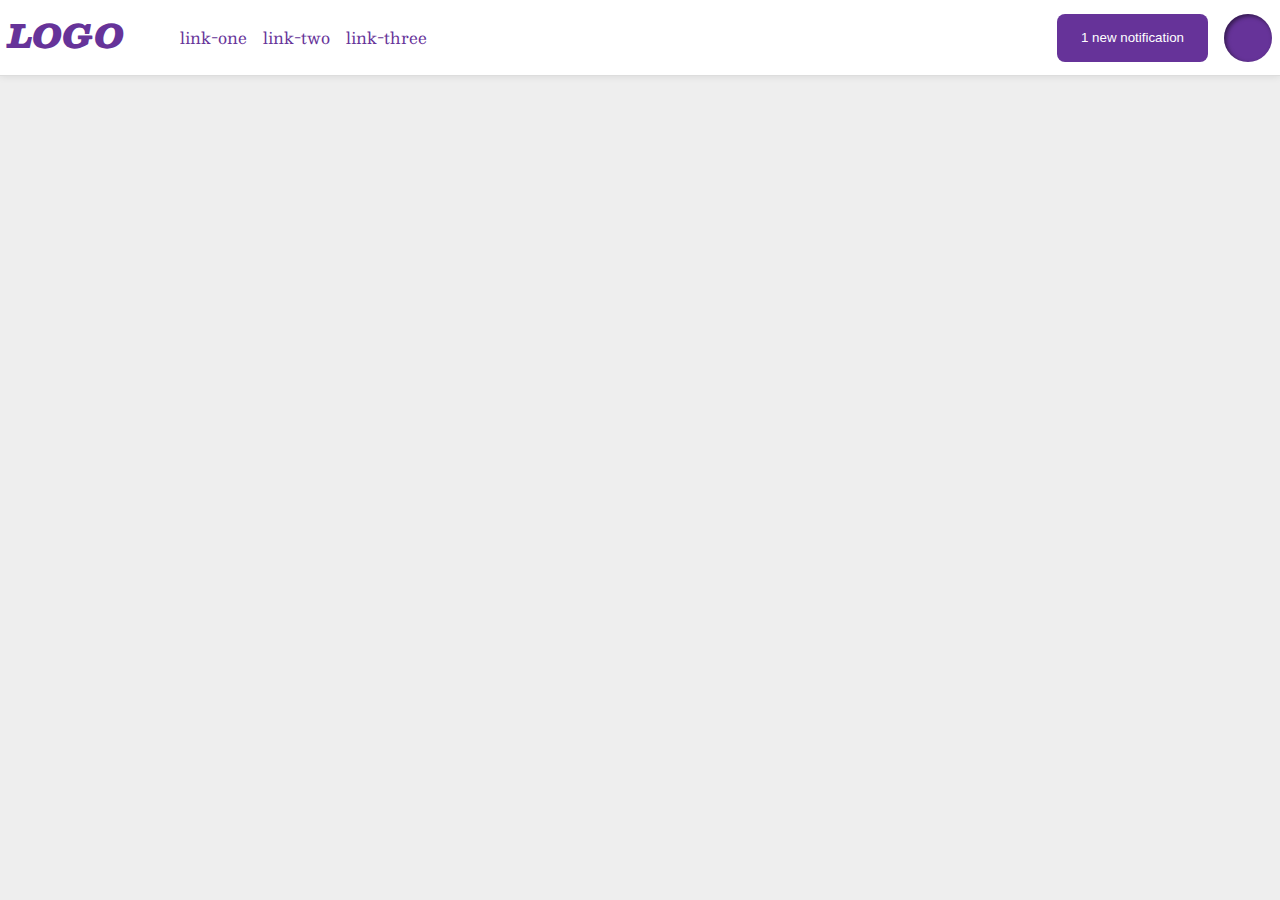
<file: foundations/flex/03-flex-header-2/index.html>
<!DOCTYPE html>
<html lang="en">
  <head>
    <meta charset="UTF-8">
    <meta http-equiv="X-UA-Compatible" content="IE=edge">
    <meta name="viewport" content="width=device-width, initial-scale=1.0">
    <title>Flex Header 2</title>
    <link rel="stylesheet" href="style.css">
  </head>
  <body>
    <div class="header">
      <div class="left-side">
          <div class="logo">
            LOGO
          </div>
          <ul class="links">
            <li><a href="https://google.com">link-one</a></li>
            <li><a href="https://google.com">link-two</a></li>
            <li><a href="https://google.com">link-three</a></li>
          </ul>
      </div>
      <div class="right-side">
        <button class="notifications">
          1 new notification
        </button>
        <div class="profile-image"></div>
      </div>
    </div>
  </body>
</html>
</file>
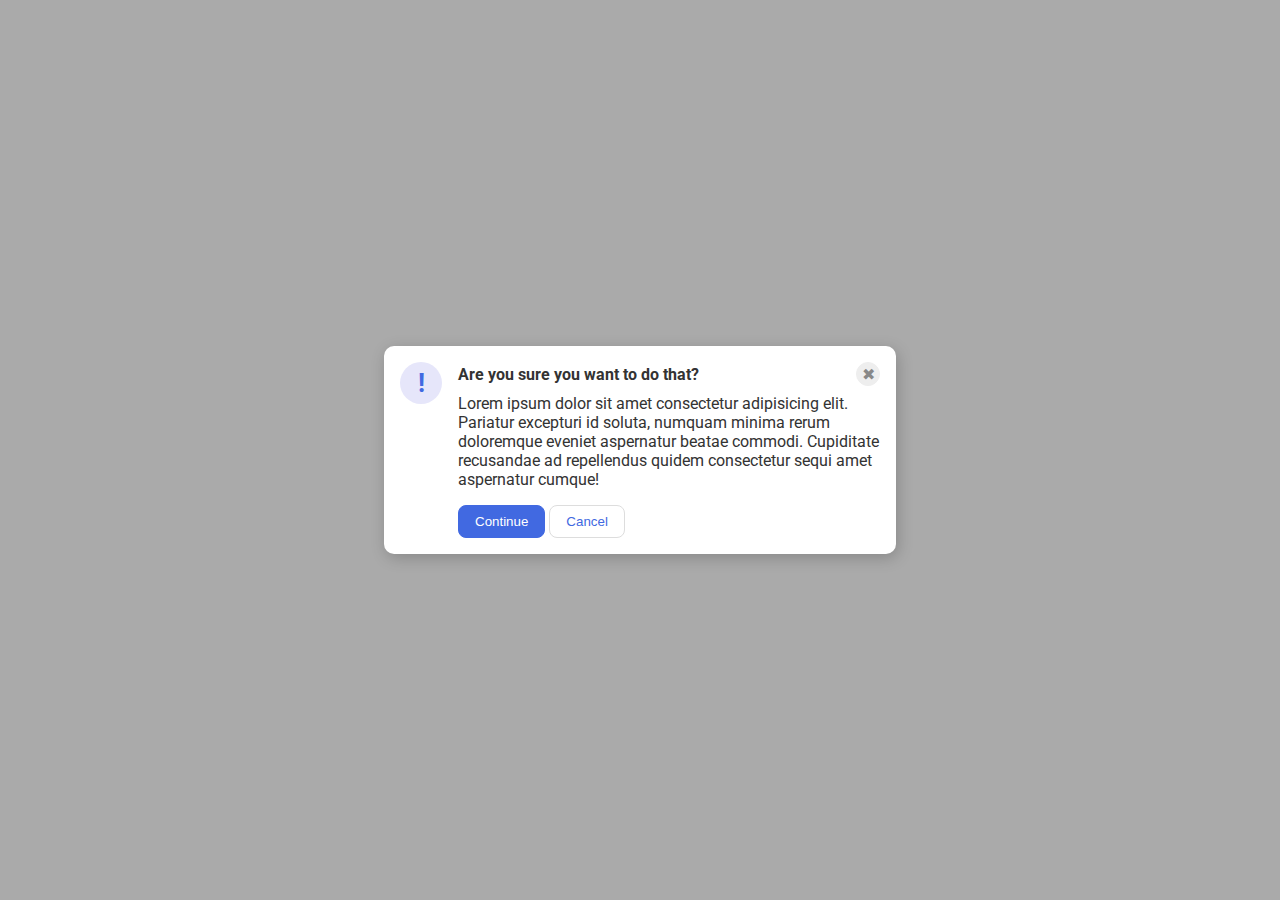
<file: foundations/flex/05-flex-modal/index.html>
<!DOCTYPE html>
<html lang="en">
  <head>
    <meta charset="UTF-8">
    <meta http-equiv="X-UA-Compatible" content="IE=edge">
    <meta name="viewport" content="width=device-width, initial-scale=1.0">
    <link rel="stylesheet" href="style.css">
    <title>Modal</title>
  </head>
  <body>
    <div class="modal">
      <div class="icon">!</div>
      <div class="container">
        <div class="header">Are you sure you want to do that?
          <button class="close-button">✖</button>
        </div>
        <div class="text">Lorem ipsum dolor sit amet consectetur adipisicing elit. Pariatur excepturi id soluta, numquam minima rerum doloremque eveniet aspernatur beatae commodi. Cupiditate recusandae ad repellendus quidem consectetur sequi amet aspernatur cumque!</div>
        <button class="continue">Continue</button>
        <button class="cancel">Cancel</button>
      </div> 
    </div>
  </body>
</html>
</file>
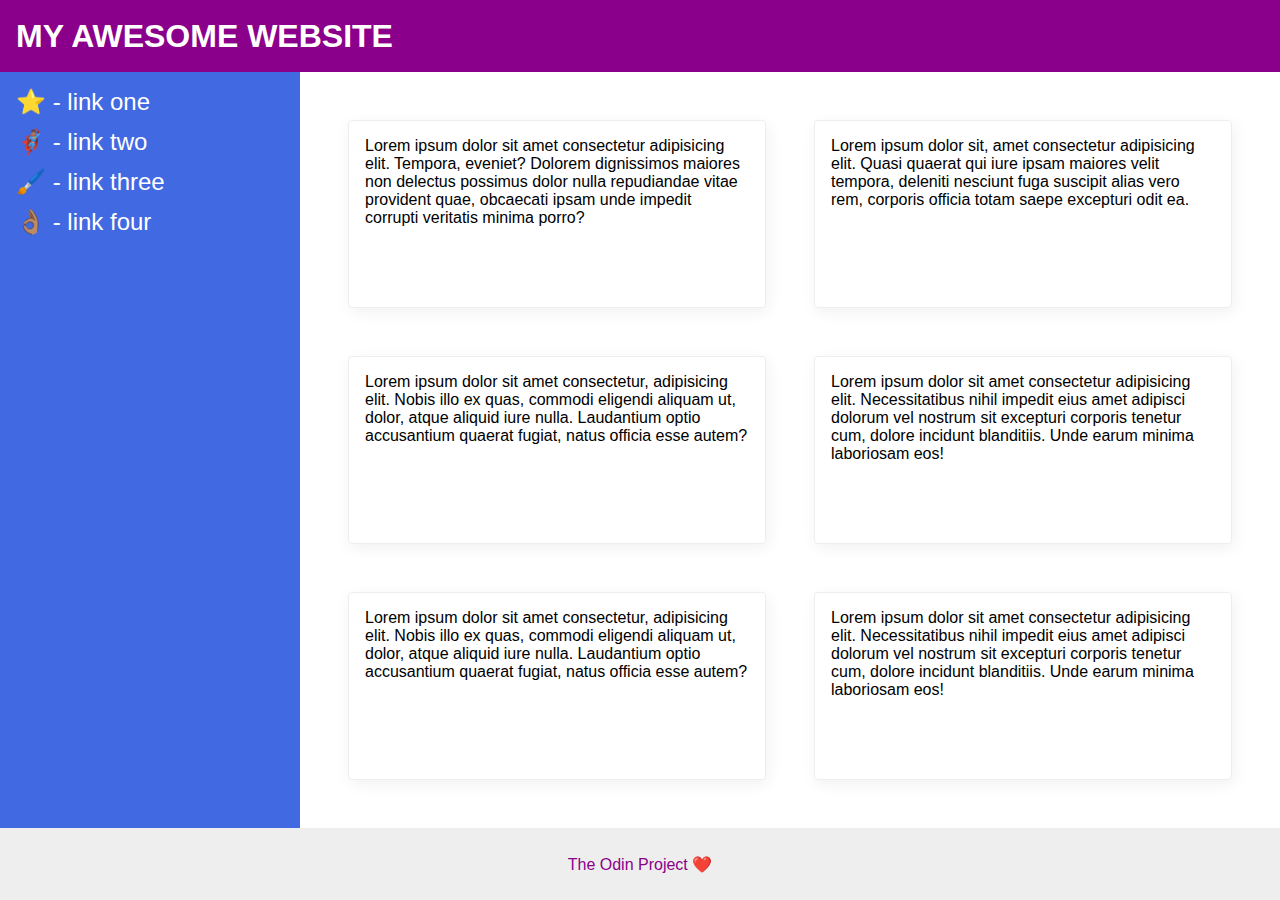
<file: foundations/flex/07-flex-layout-2/index.html>
<!DOCTYPE html>
<html lang="en">
  <head>
    <meta charset="UTF-8">
    <meta http-equiv="X-UA-Compatible" content="IE=edge">
    <meta name="viewport" content="width=device-width, initial-scale=1.0">
    <title>The Holy Grail</title>
    <link rel="stylesheet" href="style.css">
  </head>
  <body>
    <div class="header">
      MY AWESOME WEBSITE
    </div>
    <div class="content">
      <div class="sidebar">
        <ul>
          <li><a href="#">⭐ - link one</a></li>
          <li><a href="#">🦸🏽‍♂️ - link two</a></li>
          <li><a href="#">🖌️ - link three</a></li>
          <li><a href="#">👌🏽 - link four</a></li>
        </ul>
    </div>
    <div class="cards">
        <div class="card">Lorem ipsum dolor sit amet consectetur adipisicing elit. Tempora, eveniet? Dolorem dignissimos maiores non delectus possimus dolor nulla repudiandae vitae provident quae, obcaecati ipsam unde impedit corrupti veritatis minima porro?</div>
        <div class="card">Lorem ipsum dolor sit, amet consectetur adipisicing elit. Quasi quaerat qui iure ipsam maiores velit tempora, deleniti nesciunt fuga suscipit alias vero rem, corporis officia totam saepe excepturi odit ea.</div>
        <div class="card">Lorem ipsum dolor sit amet consectetur, adipisicing elit. Nobis illo ex quas, commodi eligendi aliquam ut, dolor, atque aliquid iure nulla. Laudantium optio accusantium quaerat fugiat, natus officia esse autem?</div>
        <div class="card">Lorem ipsum dolor sit amet consectetur adipisicing elit. Necessitatibus nihil impedit eius amet adipisci dolorum vel nostrum sit excepturi corporis tenetur cum, dolore incidunt blanditiis. Unde earum minima laboriosam eos!</div>
        <div class="card">Lorem ipsum dolor sit amet consectetur, adipisicing elit. Nobis illo ex quas, commodi eligendi aliquam ut, dolor, atque aliquid iure nulla. Laudantium optio accusantium quaerat fugiat, natus officia esse autem?</div>
        <div class="card">Lorem ipsum dolor sit amet consectetur adipisicing elit. Necessitatibus nihil impedit eius amet adipisci dolorum vel nostrum sit excepturi corporis tenetur cum, dolore incidunt blanditiis. Unde earum minima laboriosam eos!</div>
    </div>
      </div>
    <div class="footer">
      The Odin Project ❤️
    </div>
  </body>
</html>
</file>
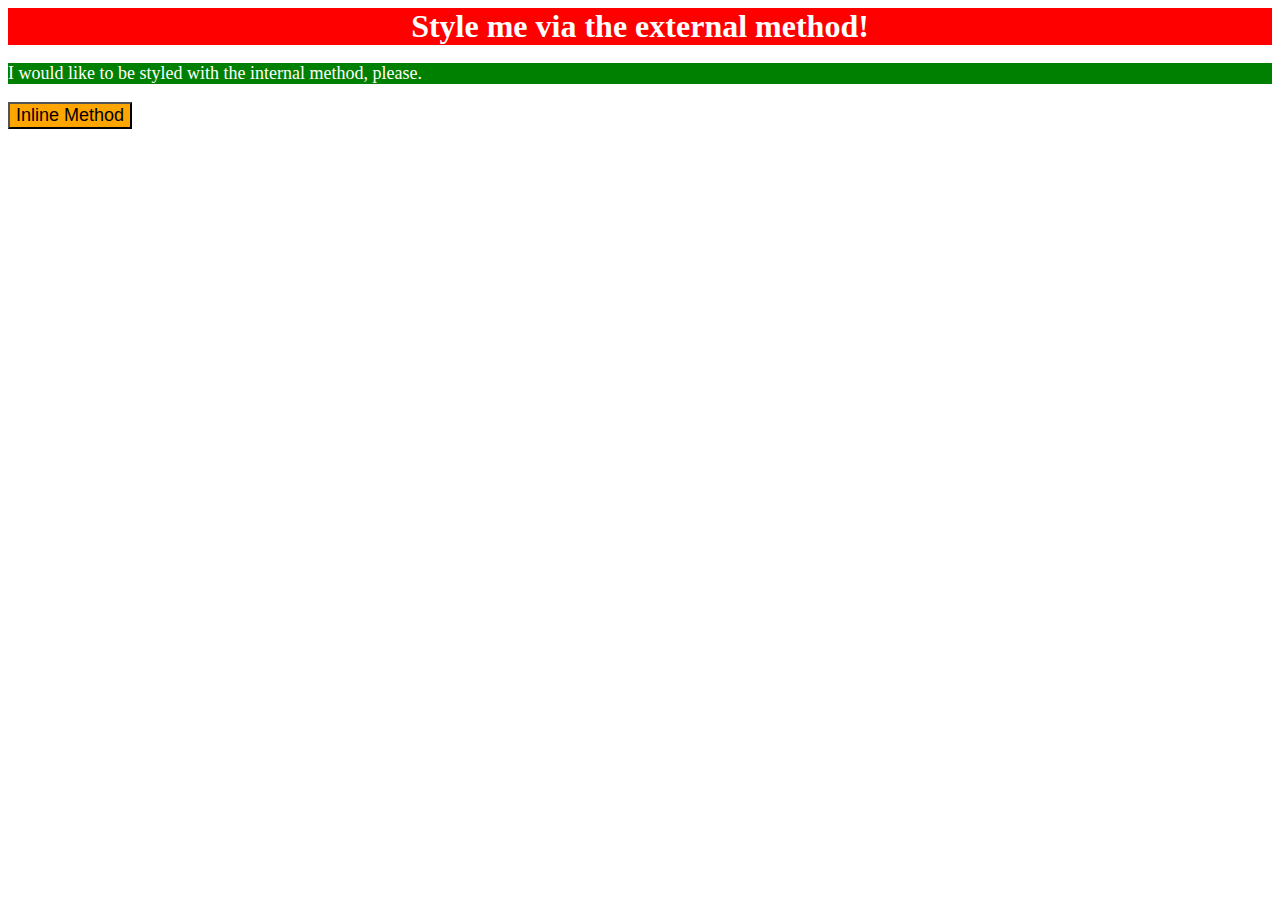
<file: foundations/intro-to-css/01-css-methods/index.html>
<!DOCTYPE html>
<html lang="en">
  <head>
    <meta charset="UTF-8">
    <meta http-equiv="X-UA-Compatible" content="IE=edge">
    <meta name="viewport" content="width=device-width, initial-scale=1.0">
    <title>Methods for Adding CSS</title>
    <link rel="stylesheet" href="./styles.css">
    <style>
      p {
        background-color: green;
        color: white;
        font-size: 18px;
      }
    </style>
  </head>
  <body>
    <div>Style me via the external method!</div>
    <p>I would like to be styled with the internal method, please.</p>
    <button style="background-color: orange; font-size: 18px;">Inline Method</button>
  </body>
</html>
</file>
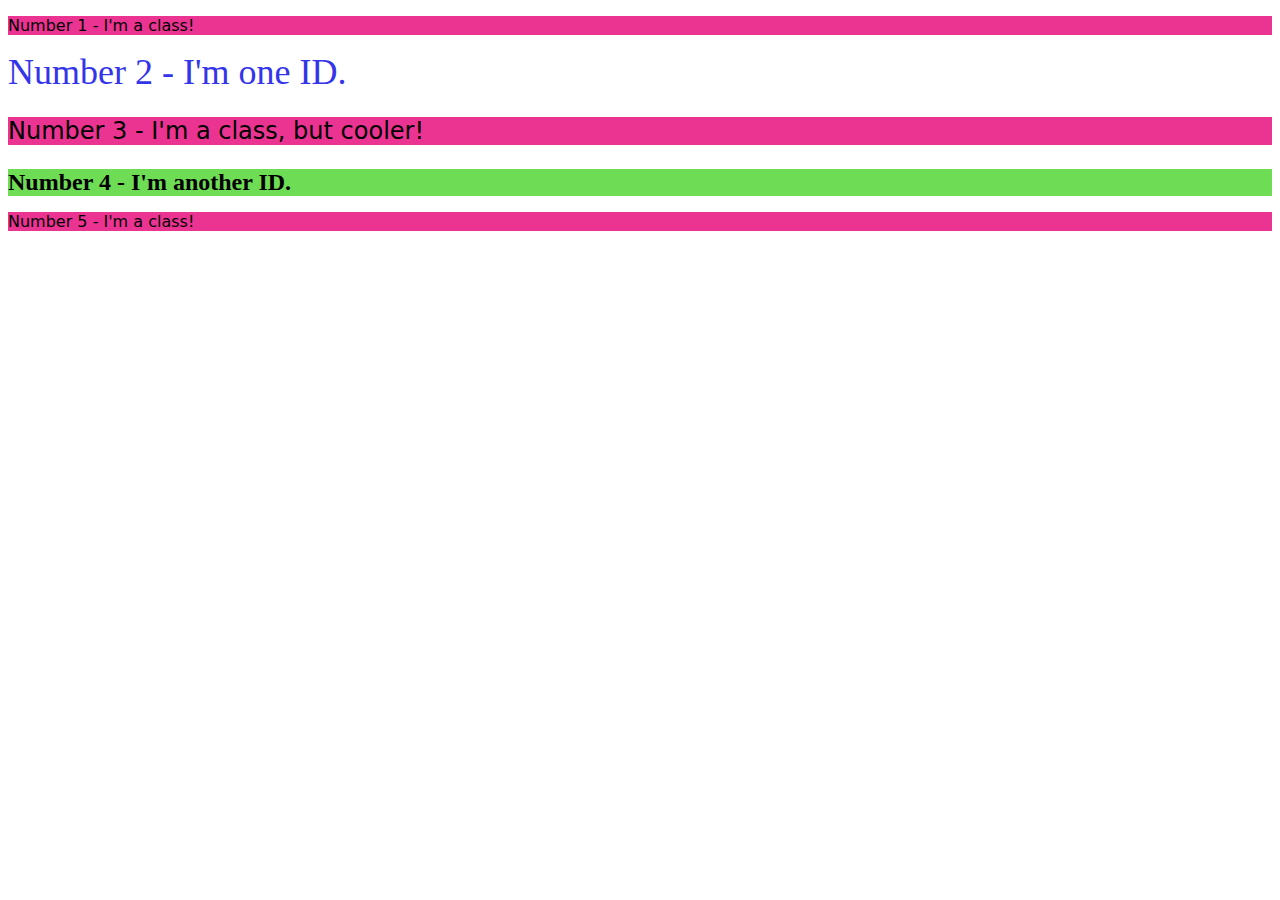
<file: foundations/intro-to-css/02-class-id-selectors/index.html>
<!DOCTYPE html>
<html lang="en">
  <head>
    <meta charset="UTF-8">
    <meta http-equiv="X-UA-Compatible" content="IE=edge">
    <meta name="viewport" content="width=device-width, initial-scale=1.0">
    <title>Class and ID Selectors</title>
    <link rel="stylesheet" href="style.css">
  </head>
  <body>
    <p class="paras">Number 1 - I'm a class!</p>
    <div id="second">Number 2 - I'm one ID.</div>
    <p class="paras more">Number 3 - I'm a class, but cooler!</p>
    <div id="fourth">Number 4 - I'm another ID.</div>
    <p class="paras">Number 5 - I'm a class!</p>
  </body>
</html>
</file>
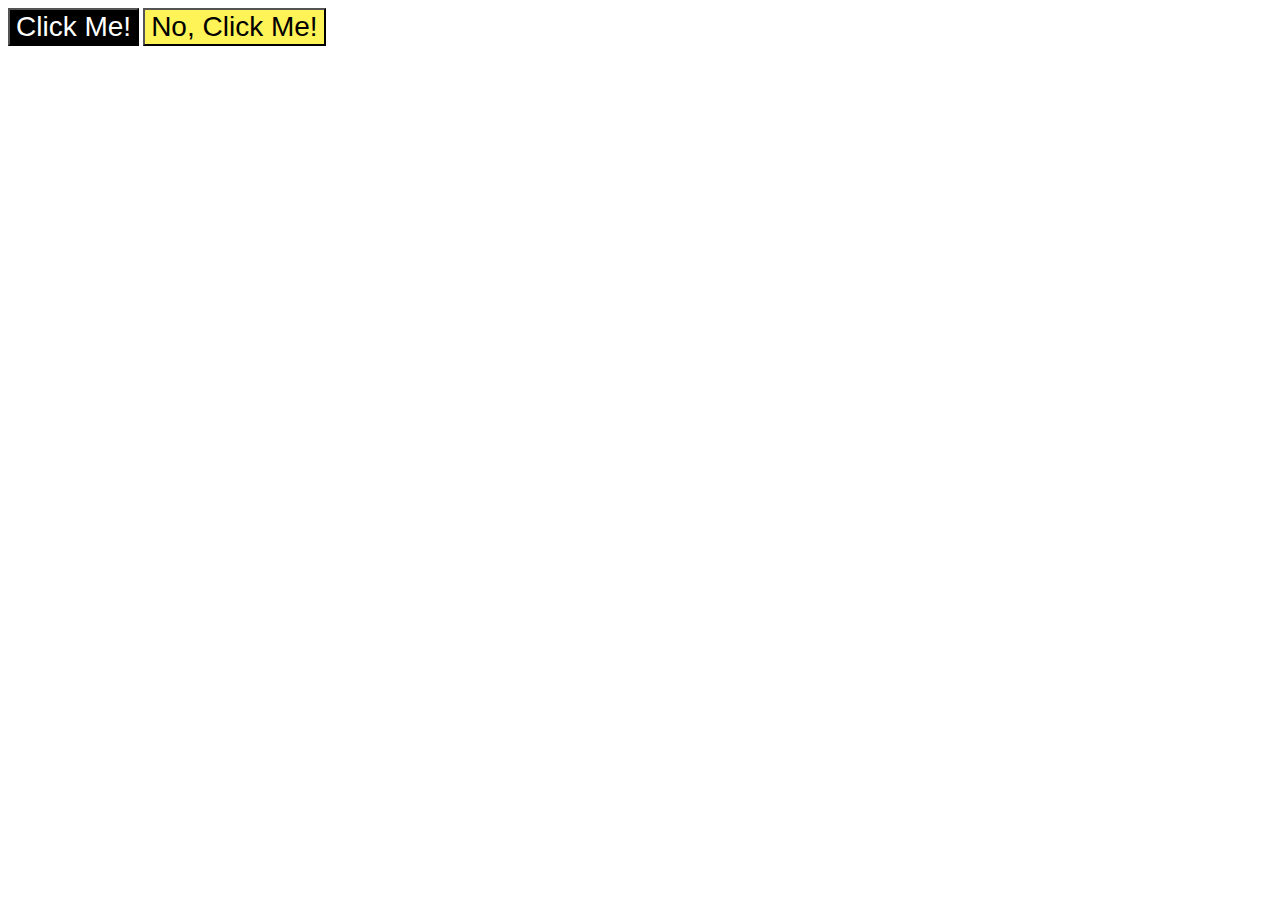
<file: foundations/intro-to-css/03-grouping-selectors/index.html>
<!DOCTYPE html>
<html lang="en">
  <head>
    <meta charset="UTF-8">
    <meta http-equiv="X-UA-Compatible" content="IE=edge">
    <meta name="viewport" content="width=device-width, initial-scale=1.0">
    <title>Grouping Selectors</title>
    <link rel="stylesheet" href="style.css">
  </head>
  <body>
    <button class="button1">Click Me!</button>
    <button class="button2">No, Click Me!</button>
  </body>
</html>
</file>
<file: foundations/flex/03-flex-header-2/style.css>
/* this is some magical font-importing.  
you'll learn about it later. */
@import url('https://fonts.googleapis.com/css2?family=Besley:ital,wght@0,400;1,900&display=swap');

body {
  margin: 0;
  background: #eee;
  font-family: Besley, serif;
}

.header {
  background: white;
  border-bottom: 1px solid #ddd;
  box-shadow: 0 0 8px rgba(0,0,0,.1);
  display: flex;
  justify-content: space-between;
  align-items: center;
  padding: 8px;
}

.profile-image {
  background: rebeccapurple;
  box-shadow: inset 2px 2px 4px rgba(0,0,0,.5);
  border-radius: 50%;
  width: 48px;
  height: 48px;
}

.logo {
  color: rebeccapurple;
  font-size: 32px;
  font-weight: 900;
  font-style: italic;
}

button {
  border: none;
  border-radius: 8px;
  background: rebeccapurple;
  color: white;
  padding: 8px 24px;
}

a {
  /* this removes the line under our links */
  text-decoration: none;
  color: rebeccapurple;
}

ul {
  list-style-type: none;
}

.left-side, .right-side, ul {
  display: flex;
  gap: 16px;
}
</file>
<file: foundations/flex/05-flex-modal/style.css>
@import url('https://fonts.googleapis.com/css2?family=Roboto:wght@400;700&display=swap');

html, body {
  height: 100%;
}

.header{
  display: flex;
  font-weight: 700;
  justify-content: space-between;
  align-items: center;
  font-size:16px;
  margin-bottom:8px;
}
.text{
  margin-bottom: 16px;
}
.modal {
  display:flex;
  gap:16px;
  padding:16px;
}
.icon {
  flex-shrink:0;
}

body {
  font-family: Roboto, sans-serif;
  margin: 0;
  background: #aaa;
  color: #333;
  /* I'll give you this one for free lol */
  display: flex;
  align-items: center;
  justify-content: center;
}

.modal {
  background: white;
  width: 480px;
  border-radius: 10px;
  box-shadow: 2px 4px 16px rgba(0,0,0,.2);
}

.icon {
  color: royalblue;
  font-size: 26px;
  font-weight: 700;
  background: lavender;
  width: 42px;
  height: 42px;
  border-radius: 50%;
  display: flex;
  align-items: center;
  justify-content: center;
}

.close-button {
  background: #eee;
  border-radius: 50%;
  color: #888;
  font-weight: 400;
  font-size: 16px;
  height: 24px;
  width: 24px;
  display: flex;
  align-items: center;
  justify-content: center;
  border: 1px solid #eee;
  padding: 0;
}

button {
  cursor: pointer;
  padding: 8px 16px;
  border-radius: 8px;
}

button.continue {
  background: royalblue;
  border: 1px solid royalblue;
  color: white;
}

button.cancel {
  background: white;
  border: 1px solid #ddd;
  color: royalblue;
}
</file>
<file: foundations/flex/07-flex-layout-2/style.css>
body {
  font-family: -apple-system, BlinkMacSystemFont, 'Segoe UI', Roboto, Oxygen, Ubuntu, Cantarell, 'Open Sans', 'Helvetica Neue', sans-serif;
  margin: 0;
  min-height: 100vh;
}

.header {
  height: 72px;
  background: darkmagenta;
  color: white;
}

.footer {
  height: 72px;
  background: #eee;
  color: darkmagenta;
}

.sidebar {
  width: 300px;
  background: royalblue;
  box-sizing: border-box;
}

.card {
  border: 1px solid #eee;
  box-shadow: 2px 4px 16px rgba(0,0,0,.06);
  border-radius: 4px;
}

/* SOLUTION */

body {
  display:flex;
  flex-direction: column;
  justify-content: space-between;
}
.content{
  display: flex;
  flex: 1;
}
.sidebar{
  flex: 0 1 300px;
  min-width: max-content;
  padding: 16px;
}
.cards{
  flex: 6;
  display: flex;
  flex-wrap: wrap;
  padding: 48px;
  gap: 48px;
}
.card{
  flex: 1;
  flex-basis: 300px;
  padding: 16px;
}
a{
  color: #fff;
  font-size: 24px;
  text-decoration: none;
}
ul{
  list-style: none;
  display: flex;
  flex-direction: column;
  justify-content: flex-start;
  gap: 12px;
  padding: 0px;
  margin: 0px;
}
.footer{
  display:flex;
  justify-content: center;
  align-items: center;
}
.header{
  display: flex;
  align-items: center;
  padding-left: 16px;
  color: #fff;;
  font-weight: 900;
  font-size: 32px;
}
</file>
<file: foundations/intro-to-css/01-css-methods/styles.css>
div {
    background-color: red;
    color: white;
    font-size: 32px;
    text-align: center;
    font-weight: bold;
}
</file>
<file: foundations/intro-to-css/02-class-id-selectors/style.css>
.paras {
    background-color: #eb3492;
    font-family: Verdana, 'DejaVu Sans', sans-serif;
}
#second {
    font-size: 36px;
    color: rgb(52, 52, 235);
}
.more {
    font-size: 24px;
}
#fourth {
    background-color: hsl(109, 67%, 60%);
    font-size: 24px;
    font-weight: 700;
}
</file>
<file: foundations/intro-to-css/03-grouping-selectors/style.css>
.button1,
.button2 {
 font-size: 28px;
 font-family: Helvetica, 'Times New Roman', sans-serif;
}
.button1 {
    background-color: #000;
    color: #fff;
}
.button2 {
    background-color: #fff457;
}
</file>
